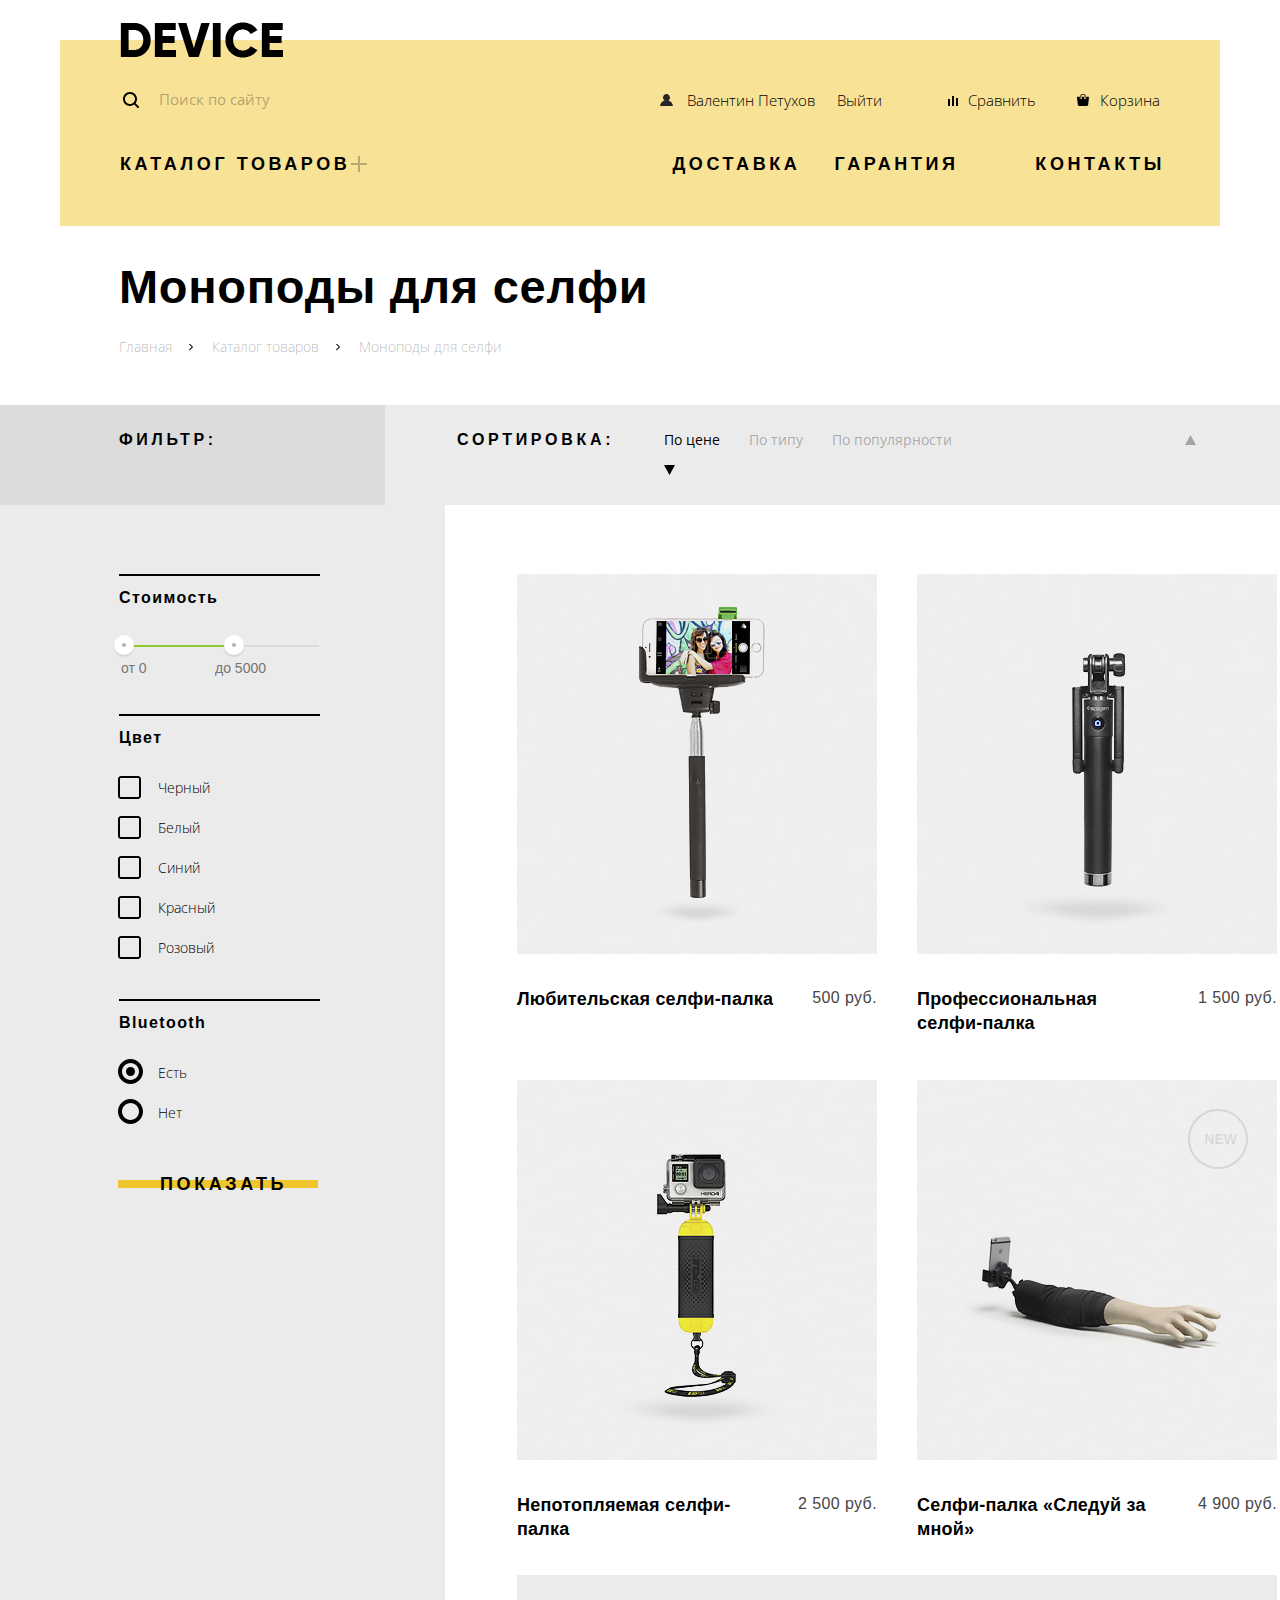
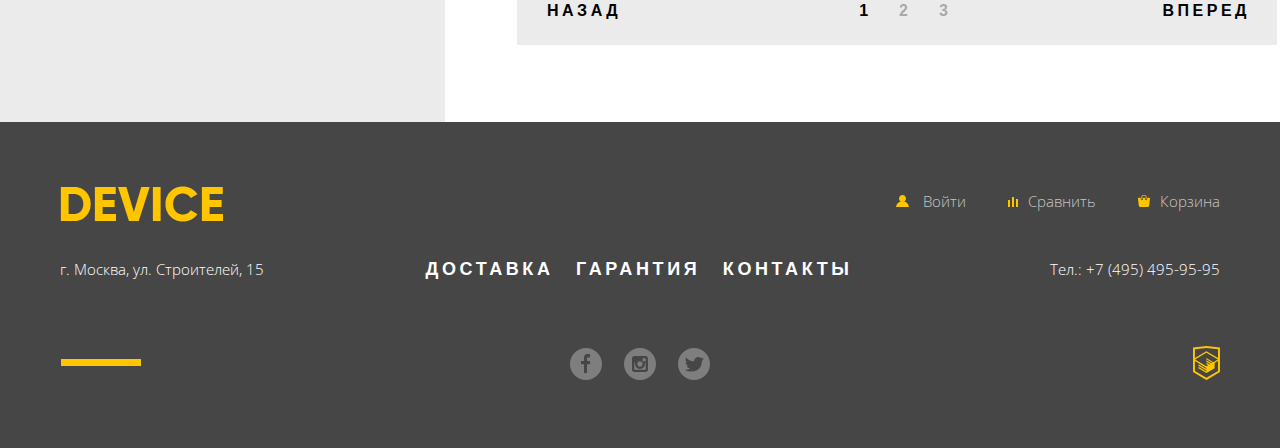
<file: catalog.html>
<!DOCTYPE html>
<html lang="ru">
<head>
  <meta charset="utf-8">
  <meta name="format-detection" content="telephone=no">
  <link href="https://fonts.googleapis.com/css?family=Open+Sans:300,400&amp;subset=cyrillic" rel="stylesheet">
  <link href="css/normalize.min.css" rel="stylesheet">
  <link href="css/style.css" rel="stylesheet">
  <title>Интернет-магазин гаджетов - DEVICE</title>
</head>
<body class="wrapper">
  <header class="header wrapper__header">
    <div class="header__header-top header-top">
      <a href="index.html" class="header__logo logo">
        <img class="logo__image" src="img/logo.png" width="163" height="36" alt="Логотип интернет-магазина Device">
      </a>
      <form class="header-top__main-search main-search">
        <label class="main-search__icon-search" for="search-input" aria-label="Форма поиска"></label>
        <input class="main-search__input" id="search-input" type="text" name="main-search" placeholder="Поиск по сайту">
        <button class="main-search__button" type="submit">Найти</button>
      </form>
      <div class="header-top__user-menu user-menu">
        <ul class="user-menu__list user-menu__account_not-logged">
          <li class="user-menu__list-item"><a class="user-menu__signin user-menu__signin-link user-menu__signin_color_black outline" href="#">Войти</a></li>
        </ul>
        <ul class="user-menu_show user-menu__list user-menu__in-account">
          <li class="user-menu__list-item"><a class="user-menu__user-name user-menu__login_color_black" href="#">Валентин Петухов</a></li>
          <li class="user-menu__list-item"><a class="user-menu__logout user-menu__logout-link user-menu__logout_color_black user-menu__button_not_active" href="#">Выйти</a></li>
        </ul>
      </div>
      <div class="header-top__compare-link compare"><a class="compare__link" href="#">Сравнить</a></div>
      <div class="header-top__cart-link cart"><a class="cart__link" href="#">Корзина</a></div>
    </div>
    <div class="header-main header-main_min-padding">
      <ul class="header-main__site-navigation site-navigation">
        <li class="site-navigation__item site-navigation-item">
          <a class="site-navigation__link submenu-link" href="#" aria-label="Каталог товаров">Каталог товаров</a>
          <div class="site-navigation-item__submenu">
            <div class="site-navigation-item__submenu-item">
              <a class="site-navigation__link" href="#">Виртуальная реальность</a>
              <a class="site-navigation__link" href="#">Моноподы для селфи</a>
              <a class="site-navigation__link" href="#">Экшн-камеры</a>
            </div>
            <div class="site-navigation-item__submenu-item">
              <a class="site-navigation__link" href="#">Фитнеc-браслеты</a>
              <a class="site-navigation__link" href="#">Умные часы</a>
            </div>
            <div class="site-navigation-item__submenu-item">
              <a class="site-navigation__link" href="#">Квадрокоптеры</a>
            </div>
          </div>
        </li>
        <li class="site-navigation__item"><a class="site-navigation__link" href="#">Доставка</a></li>
        <li class="site-navigation__item"><a class="site-navigation__link" href="#">Гарантия</a></li>
        <li class="site-navigation__item"><a class="site-navigation__link" href="#">Контакты</a></li>
      </ul>
    </div>
  </header>
  <main class="wrapper">
    <div class="wrapper__page-title page-title">
      <h1 class="main__title">Моноподы для селфи</h1>
      <ul class="breadcrumbs">
        <li class="breadcrumbs__item"><a class="breadcrumbs__link" href="index.html">Главная</a></li>
        <li class="breadcrumbs__item"><a class="breadcrumbs__link" href="#">Каталог товаров</a></li>
        <li class="breadcrumbs__item breadcrumbs__item_current">Моноподы для селфи</li>
      </ul>
    </div>

    <div class="catalog-top catalog-top__bg-gradient_gray-lightgray">
      <div class="wrapper__catalog-top">
        <div class="catalog-top__container">
          <h2 class="filter-title">Фильтр:</h2>
          <section class="sorting">
            <h2 class="sorting__title">Сортировка:</h2>
            <div class="sorting__buttons sorting-buttons">
              <a class="sorting-buttons__item sorting-buttons_active" href="#">По цене</a>
              <a class="sorting-buttons__item" href="#">По типу</a>
              <a class="sorting-buttons__item" href="#">По популярности</a>
              <a class="sorting-buttons__item" href="#" aria-label="Сортировка по возрастанию">
                <svg  version="1.1" xmlns="http://www.w3.org/2000/svg" xmlns:xlink="http://www.w3.org/1999/xlink" x="0px" y="0px" width="11px" height="10px" viewBox="0 0 11 10" enable-background="new 0 0 11 10" xml:space="preserve">
                  <polygon class="sorting-buttons__icon_color" fill="#231F20" points="5.5,0 0,10 11,10 "/>
                </svg>
              </a>
              <a class="sorting-buttons__item" href="#" aria-label="Сортировка по убыванию">
                <svg  version="1.1" xmlns="http://www.w3.org/2000/svg" xmlns:xlink="http://www.w3.org/1999/xlink" x="0px" y="0px" width="11px" height="10px" viewBox="0 0 11 10" enable-background="new 0 0 11 10" xml:space="preserve">
                  <polyline class="sorting-buttons__icon_color sorting-buttons_icon-active" fill="#231F20" points="5.5,10 0,0 11,0 "/>
                </svg>
              </a>
            </div>
          </section>
        </div>
      </div>
    </div>

    <div class="catalog-main catalog-main__bg-gradient_lightgray-white">
      <div class="wrapper__catalog-main">
        <div class="catalog-main__container">
          <form class="filter" action="#" method="post">
            <fieldset class="filter__section cost-range">
              <legend class="filter__item-title">Стоимость</legend>
              <div class="cost-range_range">
                <button class="button-min-cost"></button>
                <button class="button-max-cost"></button>
                <div class="filter__cost-input">
                  <input class="cost-range__input-min-cost" type="text" name="min-cost" placeholder="от 0">
                  <input class="cost-range__input-max-cost" type="text" name="max-cost" placeholder="до 5000">
                </div>
              </div>
            </fieldset>

            <fieldset class="filter__section filter-color">
              <legend class="filter__item-title filter-color__item-title_margin-bottom">Цвет</legend>
              <div class="filter__color-items">
                <input class="filter__checkbox visually-hidden" id="color-black" type="checkbox" name="black">
                <label class="filter__label filter__checkbox-label" for="color-black">Черный</label>

                <input class="filter__checkbox visually-hidden" id="color-white" type="checkbox" name="white">
                <label class="filter__label filter__checkbox-label" for="color-white">Белый</label>

                <input class="filter__checkbox visually-hidden" id="color-blue" type="checkbox" name="blue">
                <label class="filter__label filter__checkbox-label" for="color-blue">Синий</label>

                <input class="filter__checkbox visually-hidden" id="color-red" type="checkbox" name="red">
                <label class="filter__label filter__checkbox-label" for="color-red">Красный</label>

                <input class="filter__checkbox visually-hidden" id="color-rose" type="checkbox" name="rose">
                <label class="filter__label filter__checkbox-label" for="color-rose">Розовый</label>
              </div>
            </fieldset>

            <fieldset class="filter__section filter__last-section_margin-bottom">
              <legend class="filter__item-title">Bluetooth</legend>
              <div class="filter__bluetooth-items">
                <input class="filter__radio visually-hidden" id="bluetooth_yes" type="radio" name="bluetooth" checked>
                <label class="filter__label filter__radio-label" for="bluetooth_yes">Есть</label>

                <input class="filter__radio visually-hidden" id="bluetooth_no" type="radio" name="bluetooth">
                <label class="filter__label filter__radio-label" for="bluetooth_no">Нет</label>
              </div>
            </fieldset>
            <button class="filter__button button" type="submit">Показать</button>
          </form>
          <div class="catalog__container">
            <div class="catalog__main">
              <article class="catalog__item catalog-item">
                <div class="catalog-item__inner">
                  <div class="catalog-item__product-picture">
                    <img class="catalog-item__image" src="img/catalog/selfie-stick.jpg" width="360" height="380" alt="Изображение любительской селфи-палки">
                  </div>
                  <div class="catalog-item__product-links">
                    <a class="button catalog-item__cart-link" href="#">В корзину</a>
                    <a class="catalog-item__compare-link" href="">Добавить к сравнению</a>
                  </div>
                </div>
                <div class="catalog-item__info">
                  <a class="catalog-item__title-link" href="#">
                    <h3 class="catalog-item__title">Любительская селфи-палка</h3>
                  </a>
                  <span class="catalog-item__price">500 руб.</span>
                </div>
              </article>
              <article class="catalog__item catalog-item">
                <div class="catalog-item__inner">
                  <div class="catalog-item__product-picture">
                    <img class="catalog-item__image" src="img/catalog/selfie-stick-professional.jpg" width="360" height="380" alt="Изображение профессиональной селфи-палки">
                  </div>
                  <div class="catalog-item__product-links">
                    <a class="button catalog-item__cart-link" href="#">В корзину</a>
                    <a class="catalog-item__compare-link" href="">Добавить к сравнению</a>
                  </div>
                </div>
                <div class="catalog-item__info">
                  <a class="catalog-item__title-link" href="#">
                    <h3 class="catalog-item__title catalog-item__width_short">Профессиональная селфи-палка</h3>
                  </a>
                  <span class="catalog-item__price">1 500 руб.</span>
                </div>
              </article>
              <article class="catalog__item catalog-item catalog__last-item_no-margin-bottom">
                <div class="catalog-item__inner">
                  <div class="catalog-item__product-picture">
                    <img class="catalog-item__image" src="img/catalog/selfie-stick-unsinkable.jpg" width="360" height="380" alt="Изображение непотопляемой селфи-палки">
                  </div>
                  <div class="catalog-item__product-links">
                    <a class="button catalog-item__cart-link" href="#">В корзину</a>
                    <a class="catalog-item__compare-link" href="">Добавить к сравнению</a>
                  </div>
                </div>
                <div class="catalog-item__info">
                  <a class="catalog-item__title-link" href="#">
                    <h3 class="catalog-item__title ">Непотопляемая селфи-палка</h3>
                  </a>
                  <span class="catalog-item__price">2 500 руб.</span>
                </div>
              </article>
              <article class="catalog__item catalog-item catalog__last-item_no-margin-bottom">
                <div class="catalog-item__new-item">New</div>
                <div class="catalog-item__inner">
                  <div class="catalog-item__product-picture">
                    <img class="catalog-item__image" src="img/catalog/selfie-stick-followme.jpg" width="360" height="380" alt="Изображение селфи-палки «Следуй за мной»">
                  </div>
                  <div class="catalog-item__product-links">
                    <a class="button catalog-item__cart-link" href="#">В корзину</a>
                    <a class="catalog-item__compare-link" href="">Добавить к сравнению</a>
                  </div>
                </div>
                <div class="catalog-item__info">
                  <a class="catalog-item__title-link" href="#">
                    <h3 class="catalog-item__title catalog-item__width_short">Селфи-палка «Следуй за мной»</h3>
                  </a>
                  <span class="catalog-item__price">4 900 руб.</span>
                </div>
              </article>
            </div>
            <div class="pagination">
              <ul class="pagination__list">
                <li class="pagination__item pagnation__button-back"><a class="pagnation__link-back pagination__link" href="#">Назад</a></li>
                <li class="pagination__item"><a class="pagination__link pagination__active" href="#">1</a></li>
                <li class="pagination__item"><a class="pagination__link" href="#">2</a></li>
                <li class="pagination__item"><a  class="pagination__link" href="#">3</a></li>
                <li class="pagination__item pagnation__button-next"><a class="pagnation__link-next pagination__link" href="#">Вперед</a></li>
              </ul>
            </div>
          </div>
        </div>
      </div>
    </div>
  </main>
  <footer class="wrapper__footer-decoration_background">
    <div class="wrapper__footer footer">
      <div class="footer__container">
        <div class="footer__container-top">
          <a class="footer__logo footer__logo_postion" href="index.html"><img class="footer__logo" src="img/logo-footer.png" width="163" height="36" alt="Логотип интернет-магазина Device"></a>
          <div class="footer__buttons">
            <div class="footer__user-menu user-menu">
              <ul class="user-menu_show user-menu__list  user-menu__account_not-logged footer__not-logged">
                <li class="user-menu__list-item footer__list-item_margin">
                  <a class="user-menu__button user-menu__button_color_white footer-user-menu__signin-link outline" href="#">
                    <svg class="user-menu__icon"  version="1.1" xmlns="http://www.w3.org/2000/svg" xmlns:xlink="http://www.w3.org/1999/xlink" x="0px" y="0px" width="13px" height="12px" viewBox="0 0 13 12" enable-background="new 0 0 13 12" xml:space="preserve">
                      <path class="user-menu__icon_color_yellow" fill="#272525" d="M0.032,12h12.937c-0.163-2.643-2.074-4.837-4.671-5.543C9.306,5.846,9.985,4.75,9.985,3.485
                      C9.985,1.561,8.425,0,6.5,0S3.015,1.561,3.015,3.485c0,1.264,0.68,2.361,1.688,2.972C2.106,7.163,0.194,9.357,0.032,12z"/>
                    </svg>Войти</a>
                  </li>
                </ul>
                <ul class="user-menu__list user-menu__in-account footer__in-account">
                  <li class="user-menu__list-item user-menu__footer-list-item_width">
                    <a class="user-menu__button user-menu__button_color_white" href="#">
                      <svg class="user-menu__icon"  version="1.1" xmlns="http://www.w3.org/2000/svg" xmlns:xlink="http://www.w3.org/1999/xlink" x="0px" y="0px" width="13px" height="12px" viewBox="0 0 13 12" enable-background="new 0 0 13 12" xml:space="preserve">
                        <path class="user-menu__icon_color_yellow" fill="#272525" d="M0.032,12h12.937c-0.163-2.643-2.074-4.837-4.671-5.543C9.306,5.846,9.985,4.75,9.985,3.485
                        C9.985,1.561,8.425,0,6.5,0S3.015,1.561,3.015,3.485c0,1.264,0.68,2.361,1.688,2.972C2.106,7.163,0.194,9.357,0.032,12z"/>
                      </svg>Валентин Петухов</a>
                    </li>
                    <li class="user-menu__list-item">
                      <a class="user-menu__button_color_white footer-user-menu__logout-link" href="#">Выйти</a>
                    </li>
                  </ul>
                </div>
                <div class="footer__compare-link footer__compare-link_margin compare-link">
                  <a class="compare-link_button compare-link__button_color_white" href="#">
                    <svg class="compare-link__icon compare-link__icon_margin compare-link__icon_color_yellow" version="1.1" xmlns="http://www.w3.org/2000/svg" xmlns:xlink="http://www.w3.org/1999/xlink" x="0px" y="0px"
                    width="10px" height="10px" viewBox="0 0 10 10" enable-background="new 0 0 10 10" xml:space="preserve">
                    <rect x="8" y="2" width="1.984" height="8"/>
                    <rect y="3" width="1.984" height="7"/>
                    <rect x="4" width="2" height="10"/>
                  </svg>Сравнить</a>
                </div>
                <div class="footer__kart-link footer__kart-link_margin kart-link">
                  <a class="kart-link__button kart-link__button_color_white" href="#">
                    <svg class="kart-link__icon kart-link__icon_margin" version="1.1" xmlns="http://www.w3.org/2000/svg" xmlns:xlink="http://www.w3.org/1999/xlink" x="0px" y="0px"
                    width="12px" height="12px" viewBox="0 0 12 12" enable-background="new 0 0 12 12" xml:space="preserve">
                    <g>
                      <path class="kart-link__icon_color_yellow" d="M11.864,3.017c-0.082-0.098-0.203-0.154-0.327-0.154H9.225V4.09c0,0.563-0.484,1.022-1.08,1.022
                      c-0.594,0-1.078-0.458-1.078-1.022V2.863H4.909V4.09c0,0.563-0.485,1.022-1.08,1.022c-0.595,0-1.078-0.458-1.078-1.022V2.863H0.438
                      c-0.125,0-0.243,0.056-0.327,0.154C0.028,3.115-0.012,3.245,0.003,3.375l0.776,7.134c0.015,0.806,0.642,1.455,1.411,1.455h7.595
                      c0.77,0,1.396-0.649,1.411-1.455l0.776-7.134C11.987,3.245,11.946,3.115,11.864,3.017z"/>
                      <path class="kart-link__icon_color_yellow" d="M3.829,4.499c0.239,0,0.433-0.184,0.433-0.409V1.84c0-0.632,0.672-1.022,1.295-1.022h1.079
                      c0.655,0,1.078,0.401,1.078,1.022v2.25c0,0.225,0.194,0.409,0.431,0.409c0.239,0,0.433-0.184,0.433-0.409V1.84
                      C8.577,0.773,7.761,0,6.636,0H5.557C4.367,0,3.398,0.826,3.398,1.84v2.25C3.398,4.315,3.592,4.499,3.829,4.499z"/>
                    </g>
                  </svg>
                Корзина</a>
              </div>
            </div>
          </div>

          <div class="footer__container-middle">
            <p class="footer__adress">г. Москва, ул. Строителей, 15</p>

            <ul class="footer__site-navigation footer-navigation">
              <li class="footer-navigation__item"><a class="footer-navigation__link" href="#">Доставка</a></li>
              <li class="footer-navigation__item"><a class="footer-navigation__link" href="#">Гарантия</a></li>
              <li class="footer-navigation__item"><a class="footer-navigation__link" href="#">Контакты</a></li>
            </ul>

            <p class="phone">Тел.: +7 (495) 495-95-95</p>
          </div>

          <div class="footer__container-bottom">
            <ul class="footer__social-buttons social-buttons">
              <li class="social-buttons__item"><a class="social-buttons__link social-button__fb" href="#" aria-label="Мы в facebook"></a></li>
              <li class="social-buttons__item"><a class="social-buttons__link social-button__inst" href="#" aria-label="Мы в Instagram"></a></li>
              <li class="social-buttons__item"><a class="social-buttons__link social-button__tw" href="#" aria-label="Мы в Twitter"></a></li>
            </ul>
            <p class="footer__site-developed"><a class="site-developed" href="https://htmlacademy.ru/intensive/htmlcss" aria-label="Разработчик сайта HTML Academy">
              <svg version="1.1" xmlns="http://www.w3.org/2000/svg" xmlns:xlink="http://www.w3.org/1999/xlink" x="0px" y="0px" width="26.943px" height="34.09px" viewBox="0 0 26.943 34.09" enable-background="new 0 0 26.943 34.09" xml:space="preserve">
                <path d="M13.62,0.017L13.472,0L0,1.412v24.661l13.473,8.017l13.43-7.99l0.042-0.025V1.412L13.62,0.017z M25.019,12.127L13.495,5.334 L13.494,5.23l-0.087,0.05l-0.088-0.056v0.109L1.925,12.118V3.147l11.548-1.212l11.547,1.212V12.127z M13.405,6.787L24.923,13.5 l-4.479,2.64l-7.093-4.221l-0.014,1.415l5.904,3.513l-0.86,0.507l-5.03-2.992l-0.014,1.415l3.827,2.275l-0.782,0.523l-3.031-1.787 l-0.014,1.413l1.853,1.091l-1.8,1.081L2.034,13.622L13.405,6.787z M1.925,15.127l11.411,6.791l0.016,1.044L5.41,18.234L5.395,19.65 l7.979,4.795l0.018,1.076l-7.973-4.74l-0.013,1.414l8.021,4.822l0.046,0.025l8.143-4.872l-0.011-5.177l3.415-2.036v10.021 L13.472,31.85L1.925,24.979V15.127z"/>
              </svg></a>
            </p>
          </div>
        </div>
      </div>
    </footer>
    <script src="js/script.js"></script>
  </body>
  </html>
</file>
<file: css/style.css>
@font-face {
  font-family: "Gilroy";
  font-style: normal;
  font-weight: 300;
  src: local(Gilroy Light) url(../fonts/gilroylight.woff) format("woff");
  src: local(Gilroy Light) url(../fonts/gilroylight.woff2) format("woff2");
}

@font-face {
  font-family: "Gilroy";
  font-style: normal;
  font-weight: 800;
  src: local(Gilroy Extra Bold) url(../fonts/gilroyextrabold.woff) format("woff");
  src: local(Gilroy Extra Bold) url(../fonts/gilroyextrabold.woff2) format("woff2");
}

@font-face {
  font-family: "Open Sans";
  font-style: normal;
  font-weight: 300;
  src: local(Open Sans Light) url(../fonts/opensanslight.woff) format("woff");
  src: local(Open Sans Light) url(../fonts/opensanslight.woff2) format("woff2");
}

@font-face {
  font-family: "Open Sans";
  font-style: normal;
  font-weight: 400;
  src: local(Open Sans Regular) url(../fonts/opensans.woff) format("woff");
  src: local(Open Sans Regular) url(../fonts/opensans.woff2) format("woff2");
}

body {
  font-family: "Open Sans", Arial, sans-serif;
  font-weight: 300;
  font-size: 15px;
  line-height: 30px;
  min-width: 1200px;
  margin: 0;
}

a {
  color: #000000;
  text-decoration: none;
}

.outline:focus {
  outline: 2px solid lightblue;
}

.visually-hidden:not(:focus):not(:active),
input[type="checkbox"].visually-hidden,
input[type="radio"].visually-hidden {
  position: absolute;
  overflow: hidden;
  width: 1px;
  height: 1px;
  margin: -1px;
  padding: 0;
  clip: rect(0, 0, 0, 0);
  white-space: nowrap;
  border: 0;
}

input[type="checkbox"]:focus + label,
input[type="radio"]:focus + label {
  outline: 2px solid  lightblue;
}

.wrapper__catalog {
  width: 100%;
  position: relative;
}

.wrapper__header,
.wrapper__promo-slider,
.wrapper__popular-sections,
.wrapper__services,
.wrapper__brands,
.wrapper__about-company,
.wrapper__footer,
.wrapper__page-title {
  margin-top: 0;
  margin-left: auto;
  margin-right: auto;
}

.wrapper__catalog-top,
.wrapper__catalog-main {
  width: 1160px;
  padding: 0 20px;
  margin-left: auto;
  margin-right: auto;
}

.catalog-top__container,
.catalog-main__container {
  display: -webkit-box;
  display: -ms-flexbox;
  display: flex;
  padding-left: 59px;
}

.wrapper__header {
  margin-top: 40px;
}

/*Блок header*/
.header {
  position: relative;

  width: 1160px;
  display: -webkit-box;
  display: -ms-flexbox;
  display: flex;
  -webkit-box-orient: vertical;
  -webkit-box-direction: normal;
      -ms-flex-direction: column;
          flex-direction: column;
  background-color: #f7e296;
}

.header__header-top {
  position: relative;
  padding-top: 36px;
  padding-left: 60px;
  padding-right: 60px;
}

/*Блок header-top*/
.header-top {
  display: -webkit-box;
  display: -ms-flexbox;
  display: flex;
  -webkit-box-align: center;
      -ms-flex-align: center;
          align-items: center;
  padding-bottom: 29px;
    vertical-align: middle;
}

.header__logo {
  position: absolute;
  top: -18px;
  left: 60px;
}

.header-top__main-search {
  position: relative;
  margin-right: 126px;
}

.header-top__user-menu {
  margin-right: 65px;
}

.header-top__compare-link {
  position: relative;
  margin-right: auto;
}

.header-top__cart-link {
  position: relative;
}

/*Блок logo*/
.logo:hover,
.logo:focus {
  opacity: 0.6;
  outline: 2px solid lightgray;
}

.logo:active {
  opacity: 0.3;
  outline: 2px solid lightgray;
}

/*Блок main-search*/
.main-search {
  display: -webkit-box;
  display: -ms-flexbox;
  display: flex;
  -webkit-box-pack: justify;
      -ms-flex-pack: justify;
          justify-content: space-between;
  width: 414px;
}

.main-search__icon-search {
  position: absolute;
  top: 16px;
  left: 3px;
  width: 16px;
  height: 16px;

  background-image: url("../img/icon/search.svg");
  background-repeat: no-repeat;
}

.main-search__input {
  align-self: flex-start;
  box-sizing: border-box;
  font-size: 15px;
  line-height: 30px;
  padding-top: 7px;
  padding-bottom: 8px;
  padding-left: 39px;
  width: 355px;
  height: 47px;
  background-color: transparent;
  border: none;
  outline: none;
}

.main-search__input:focus {
  border-bottom: 0px solid #000000;;
}

.main-search__button {
  box-sizing: border-box;
  display: none;
  font-family: "Open Sans", "Arial", sans-serif;
  font-weight: 300;
  font-size: 15px;
  line-height: 30px;
  background-color: transparent;
  min-width: 85px;
  padding-left: 5px;
  padding-right: 5px;
  padding-top: 5px;
  padding-bottom: 8px;
  border: 2px solid #000000;

}

.main-search__input:focus + .main-search__button {
  display: inline-block;
  vertical-align: middle;
}

.main-search__input:focus + .main-search__button::before {
  position: absolute;
  content: "";
  bottom: 0;
  left: 0;
  width: 414px;
  height: 2px;
  border: none;
  background-color: #000000;
}

.main-search__input:focus + .main-search__button:hover {
  color: #ffffff;
  background-color: #000000;
}

.main-search__input:focus + .main-search__button:focus {
  color: #ffffff;
  background-color: #000000;
}

.main-search__button:active {
  display: inline-block;
  color: rgba(255, 255, 255, 0.3);
  background-color: #000000;
}

.main-search__input::-webkit-input-placeholder
{
    /* WebKit browsers */
    font-size: 15px;
    line-height: 30px;

    color: rgba(0, 0, 0, 0.3);
}

.main-search__input::-moz-placeholder
{
    /* Mozilla Firefox 4 to 18 */
    font-size: 17px;
    line-height: 18px;

    color: rgba(0, 0, 0, 0.3);
}

.main-search__input:hover::-moz-placeholder
{
    /* Mozilla Firefox 19+ */
    font-size: 17px;
    line-height: 18px;

    color: rgba(0, 0, 0, 0.3);
}

.main-search__input::-ms-input-placeholder
{
    /* Internet Explorer 10+ */
    font-size: 15px;
    line-height: 30px;
    padding-left: 0px

    color: rgba(0, 0, 0, 0.3);
}

.main-search__input:hover::-ms-input-placeholder
{
    /* Internet Explorer 10+ */
    font-size: 15px;
    line-height: 30px;
    padding-left: 0px

    color: rgba(0, 0, 0, 0.3);
}

.main-search__input:hover::-webkit-input-placeholder
{
    /* WebKit browsers */
    font-size: 15px;
    line-height: 30px;

    color: rgba(0, 0, 0, 0.6);
}

.main-search__input:hover::-moz-placeholder
{
    /* Mozilla Firefox 4 to 18 */
    font-size: 15px;
    line-height: 30px;

    color: rgba(0, 0, 0, 0.6);
}

.main-search__input:hover::-moz-placeholder
{
    /* Mozilla Firefox 19+ */
    font-size: 15px;
    line-height: 30px;

    color: rgba(0, 0, 0, 0.6);
}

.main-search__input:hover::-ms-input-placeholder
{
    /* Internet Explorer 10+ */
    font-size: 15px;
    line-height: 30px;

    color: rgba(0, 0, 0, 0.6);
}

/*Блок user-menu*/
.user-menu {
  min-width: 223px;
}

.user-menu__list {
  margin: 0;
  padding: 0;
  display: none;
  min-width: 150px;
}

.user-menu_show {
  display: -webkit-box;
  display: -ms-flexbox;
  display: flex;
}

.user-menu__list-item {
  list-style: none;
}

.user-menu__signin,
.user-menu__user-name {
  position: relative;
  padding-left: 27px;
}

.user-menu__signin::before,
.user-menu__user-name::before {
  position: absolute;
  content: "";
  left: 0;
  bottom: 4px;
  width: 13px;
  height: 12px;
  background-image: url("../img/icon/user.svg");
  background-repeat: no-repeat;
}

.user-menu__signin:hover::before,
.user-menu__signin:focus::before,
.user-menu__user-name:hover::before,
.user-menu__user-name:focus::before {
  opacity: 0.6;
}

.user-menu__signin:active::before,
.user-menu__user-name:active::before {
  opacity: 0.3;
}

.user-menu__signin:hover,
.user-menu__signin:focus,
.user-menu__user-name:hover,
.user-menu__user-name:focus,
.user-menu__logout:hover,
.user-menu__logout:focus {
  color: rgba(0, 0, 0, 0.6);
}

.user-menu__signin:active,
.user-menu__user-name:active,
.user-menu__logout:active {
  color: rgba(0, 0, 0, 0.3);
}

.user-menu__in-account .user-menu__list-item:first-child {
  margin-right: 22px;
}

/*Блок compare*/
.compare {
  padding-left: 20px;
}

.compare__link::before {
  position: absolute;
  content: "";
  left: 0;
  bottom: 9px;
  width: 10px;
  height: 10px;
  background-image: url("../img/icon/compare.svg");
  background-repeat: no-repeat;
}

.compare__link:hover::before,
.compare__link:focus::before {
  opacity: 0.6;
}

.compare__link:active::before {
  opacity: 0.3;
}

.compare__link:hover,
.compare__link:focus {
  color: rgba(0, 0, 0, 0.6);
}

.compare__link:active {
  color: rgba(0, 0, 0, 0.3);
}

/*Блок cart*/
.cart {
  padding-left: 23px;
}

.cart__link::before {
  position: absolute;
  content: "";
  left: 0;
  bottom: 9px;
  width: 12px;
  height: 12px;
  background-image: url("../img/icon/cart.svg");
  background-repeat: no-repeat;
}

.cart__link:hover::before,
.cart__link:focus::before {
  opacity: 0.6;
}

.cart__link:active::before {
  opacity: 0.3;
}

.cart__link:hover,
.cart__link:focus {
  color: rgba(0, 0, 0, 0.6);
}

.cart__link:active {
  color: rgba(0, 0, 0, 0.3);
}

/*Блок header-main*/
.header-main {
  padding-left: 60px;
  padding-right: 55px;
  padding-bottom: 163px;
}

.header-main_min-padding {
  padding-bottom: 50px;
}

.header-main__site-navigation {
  display: -webkit-box;
  display: -ms-flexbox;
  display: flex;
  margin: 0;
  padding: 0;
  padding-left:
}

/*Блок site-navigation*/
.site-navigation__item {
  list-style: none;

  font-family: "Gilroy", "Arial", sans-serif;
  font-weight: 800;
  font-size: 18px;
  line-height: 24px;
  color: #000000;
  text-transform: uppercase;
  letter-spacing: 3.6px;
}

.site-navigation__item:first-child {
  position: relative;
  margin-right: 290px;
}

.site-navigation__item:first-child .site-navigation__link:first-of-type {
  padding-right: 32px;
}

.site-navigation__item:first-child > .site-navigation__link::after {
  position: absolute;
  content: "";
  width: 16px;
  height: 2px;
  top: 11px;
  left: 231px;
  background-color: #b8a974;
}

.site-navigation__item:first-child > .site-navigation__link::before {
  position: absolute;
  content: "";
  width: 2px;
  height: 16px;
  top: 4px;
  left: 238px;
  background-color: #b8a974;

}

.site-navigation__item:nth-child(2) {
  margin-right: 34px;
}

.site-navigation__item:nth-child(3) {
  margin-right: auto;
}

.site-navigation__link:hover,
.site-navigation__link:focus {
  color: rgba(0, 0, 0, 0.6);
}

.site-navigation__link:active {
  color: rgba(0, 0, 0, 0.3);
}

.site-navigation-item__submenu {
  margin: 0;
  padding: 0;
  padding-top: 22px;
  padding-left: 60px;
  padding-right: 60px;
  padding-bottom: 34px;

  display: none;
  -ms-flex-wrap: wrap;
      flex-wrap: wrap;

  font-family: "Open Sans", "Arial", sans-serif;
  font-weight: 300;
  font-size: 15px;
  line-height: 36px;
  text-transform: none;
  letter-spacing: normal;

  position: absolute;
  width: 1040px;
  left: -60px;
  bottom: -164px;

  background-color: #f7e296;
}

/*Отображение submenu*/
.submenu-show {
  display: -webkit-box;
  display: -ms-flexbox;
  display: flex;
  z-index: 2;
}
/*end Отображение submenu*/

.site-navigation-item__submenu-item {
  -ms-flex-preferred-size: 200px;
      flex-basis: 200px;

  display: -webkit-box;

  display: -ms-flexbox;

  display: flex;
  -webkit-box-orient: vertical;
  -webkit-box-direction: normal;
      -ms-flex-direction: column;
          flex-direction: column;
}

.site-navigation-item__submenu-item:nth-child(1) {
    -ms-flex-preferred-size: 240px;
        flex-basis: 240px;
}

/*Блок promo-slider*/
.promo-slider {
  position: relative;
  width: 1040px;
  padding-top: 99px;
  padding-bottom: 113px;
  padding-left: 60px;
  padding-right: 60px;
}

.promo-slider__toggle {
  position: absolute;
  right: 66px;
  top: 207px;
  z-index: 1;
}

.promo-slider__slide {
  display: none;
}

.slide-1-toggle:checked ~ .promo-slider__slide:nth-child(5),
.slide-2-toggle:checked ~ .promo-slider__slide:nth-child(6),
.slide-3-toggle:checked ~ .promo-slider__slide:nth-child(7) {
  display: block;
}

/*Блок slider-toggle*/
.slider-toggle__slide_1,
.slider-toggle__slide_2,
.slider-toggle__slide_3 {
  position: relative;
  display: inline-block;
  margin-right: 17px;
  width: 10px;
  height: 10px;
  border: 1px solid #000000;
  border-radius: 50%;
}

.slide-1-toggle:checked ~ .promo-slider__toggle .slider-toggle__slide_1::before,
.slide-2-toggle:checked ~ .promo-slider__toggle .slider-toggle__slide_2::before,
.slide-3-toggle:checked ~ .promo-slider__toggle .slider-toggle__slide_3::before {
  position: absolute;
  content: "";
  top: 50%;
  left: 50%;
  -webkit-transform: translate(-50%, -50%);
      -ms-transform: translate(-50%, -50%);
          transform: translate(-50%, -50%);
  width: 4px;
  height: 4px;
  background-color: #ffffff;
  border: 1px solid #000000;
  border-radius: 50%;
}

/*Блок slide*/
.slide {
  padding-left: 540px;
  position: relative;
  overflow: visible;
}

.slide::before {
  position: absolute;
  content: "";
  width: 100px;
  height: 7px;
  top: -173px;
  left: 541px;
  background-color: #ffffff;
}

.slide:nth-of-type(2)::after {
  position: absolute;
  content: "";
  width: 166px;
  height: 131px;
  background-image: url(../img/decor/slider/slider-number-1.png);
  background-repeat: no-repeat;
  background-position: 0 0;
  top: -202px;
  right: 0;

}

.slide:nth-of-type(3)::after {
  position: absolute;
  content: "";
  width: 198px;
  height: 131px;
  background-image: url(../img/decor/slider/slider-number-2.png);
  background-repeat: no-repeat;
  background-position: 0 0;
  top: -202px;
  right: -6px;
}

.slide:nth-of-type(4)::after {
  position: absolute;
  content: "";
  width: 201px;
  height: 131px;
  background-image: url(../img/decor/slider/slider-number-3.png);
  background-repeat: no-repeat;
  background-position: 0 0;
  top: -201px;
  right: -8px;
  z-index: 0;
}

.slide__product-image {
  position: absolute;
  top: -211px;
  left: 30px;
}

.slide__product-image-2_position {
  top: -198px;
  left: 56px;
}

.slide__product-image-3_position {
  top: -145px;
  left: -28px;
}

.slide__content {
  display: -webkit-box;
  display: -ms-flexbox;
  display: flex;
  -webkit-box-orient: vertical;
  -webkit-box-direction: normal;
      -ms-flex-direction: column;
          flex-direction: column;
}

.slide__slogan {
  margin: 0;
  padding-right: 97px;
  position: absolute;
  top: -131px;

  font-family: "Gilroy", "Arial", sans-serif;
  font-weight: 800;
  font-size: 47px;
  line-height: 56px;
  letter-spacing: 0.7px;
  z-index: 1;
}

.slide__slogan_max-width {
  min-width: 520px;
}

.slide__description {
  margin: 0;
  margin-bottom: 46px;
  padding: 0;
  padding-right: 10px;

  letter-spacing: 0.17px;
}

.slide__description-2_max-width {
  padding-right: 50px;
}

.slide__description-3_max-width {
  padding-right: 30px;
}

.slide__about-product-link {
  position: relative;
  margin-bottom: 50px;
}

.button {
  width: 132px;

  font-family: "Gilroy", "Arial", sans-serif;
  font-weight: 800;
  font-size: 18px;
  line-height: 24px;
  text-transform: uppercase;
  letter-spacing: 3.6px;

  padding: 5px 44px;
}

.button::before {
  position: absolute;
  content: "";
  width: 220px;
  height: 8px;
  top: 50%;
  -webkit-transform: translateY(-50%);
      -ms-transform: translateY(-50%);
          transform: translateY(-50%);
  left: 0;
  background-color: #f0c52e;
  z-index: -1;
}

.button:hover::before,
.button:focus::before {
  height: 40px;
}

.button:active {
  color: rgba(0, 0, 0, 0.3);
}

/*Блок table-property*/
.table-property {
  border-collapse: collapse;
  text-align: left;
  table-layout: fixed;
  width: 460px;
}

.table-property__table-data {
  -webkit-box-sizing: border-box;
          box-sizing: border-box;
  font-family: "Gilroy", "Arial", sans-serif;
  font-weight: 300;
  font-size: 36px;
  line-height: 48px;
  padding-right: 5px;
  padding-top: 3px;
  padding-bottom: 6px;
}

.table-property__table-data {
  width: 160px;
}

.table-property__table-data:nth-child(2) {
  width: 140px;
}

.table-property__table-data_width {
  width: 74px;
}

.table-property__table-head {
  font-size: 13px;
  line-height: 20px;

  color: #464646;
}


/*Блок popular-sections*/
.popular-sections {
  width: 1160px;
}

.popular-sections__list {
  margin: 0;
  padding: 0;
  list-style: none;
  display: -webkit-box;
  display: -ms-flexbox;
  display: flex;
  min-height: 240px;
  -webkit-box-pack: justify;
      -ms-flex-pack: justify;
          justify-content: space-between;
}

.popular-sections__item {
  position: relative;
  width: 160px;
  vertical-align: bottom;
}

.popular-sections__link {
  display: block;
  font-family: "Gilroy", "Arial", sans-serif;
  font-weight: 800;
  font-size: 18px;
  line-height: 24px;
  padding-top: 193px;
  letter-spacing: 0.2px;
}

.popular-sections__link_text-width {
  padding-right: 35px;
}

.popular-sections__link::before {
  position: absolute;
  content: "";
  width: 160px;
  height: 160px;
  top: 0;
  left: 0;
  background-color: #f7e296;
}

.popular-sections__item:nth-child(1) .popular-sections__link::after {
  position: absolute;
  content: "";
  width: 97px;
  height: 55px;
  bottom: 50%;
  left: 50%;
  -webkit-transform: translate(-50%, -25%);
      -ms-transform: translate(-50%, -25%);
          transform: translate(-50%, -25%);
  background-image: url("../img/decor/popular-sections/popular-vr.svg");
  background-repeat: no-repeat;
  opacity: 1;
}

.popular-sections__item:nth-child(2) .popular-sections__link::after {
  position: absolute;
  content: "";
  width: 86px;
  height: 117px;
  top: 17%;
  left: 52%;
  -webkit-transform: translateX(-51%);
      -ms-transform: translateX(-51%);
          transform: translateX(-51%);
  background-image: url("../img/decor/popular-sections/popular-selfie.svg");
  background-repeat: no-repeat;
}

.popular-sections__item:nth-child(3) .popular-sections__link::after {
  position: absolute;
  content: "";
  width: 71px;
  height: 87px;
  top: 16%;
  left: 53%;
  -webkit-transform: translateX(-50%);
      -ms-transform: translateX(-50%);
          transform: translateX(-50%);
  background-image: url("../img/decor/popular-sections/popular-action.svg");
  background-repeat: no-repeat;
}

.popular-sections__item:nth-child(4) .popular-sections__link::after {
  position: absolute;
  content: "";
  width: 107px;
  height: 65px;
  top: 21%;
  left: 52%;
  -webkit-transform: translateX(-50%);
      -ms-transform: translateX(-50%);
          transform: translateX(-50%);
  background-image: url("../img/decor/popular-sections/popular-fitness-bracelet.svg");
  background-repeat: no-repeat;
}

.popular-sections__item:nth-child(5) .popular-sections__link::after {
  position: absolute;
  content: "";
  width: 56px;
  height: 98px;
  top: 13%;
  left: 52%;
  -webkit-transform: translateX(-50%);
      -ms-transform: translateX(-50%);
          transform: translateX(-50%);
  background-image: url("../img/decor/popular-sections/popular-whatch.svg");
  background-repeat: no-repeat;
}

.popular-sections__item:nth-child(6) .popular-sections__link::after {
  position: absolute;
  content: "";
  width: 132px;
  height: 69px;
  top: 20%;
  left: 51%;
  -webkit-transform: translateX(-50%);
      -ms-transform: translateX(-50%);
          transform: translateX(-50%);
  background-image: url("../img/decor/popular-sections/popular-quadcopter.svg");
  background-repeat: no-repeat;
}

.popular-sections__item:nth-child(n) .popular-sections__link:active {
  color: rgba(0, 0, 0, 0.3);
}

.popular-sections__item:nth-child(n) .popular-sections__link:hover::before,
.popular-sections__item:nth-child(n) .popular-sections__link:focus::before {
  background-color: #f0c52e;
}

.popular-sections__item:nth-child(n) .popular-sections__link:active::before {
  background-color: #f0c52e;
}

.popular-sections__item:nth-child(n) .popular-sections__link:active::after {
  opacity: 0.3;
}

/*Блок services*/
.wrapper__services-decoration_background-color {
  position: relative;
}

.wrapper__services-decoration_background-color::after {
  position: absolute;
  content: "";
  width: 100%;
  height: 288px;
  background-color: #e5e5e5;
  top: 181px;
  z-index: -2;
}

.services {
  width: 1160px;
  min-height: 387px;
  padding-bottom: 172px;
}

.services__container {
  display: -webkit-box;
  display: -ms-flexbox;
  display: flex;
}

.services__toggle {
  position: relative;
  display: -webkit-box;
  display: -ms-flexbox;
  display: flex;
  -webkit-box-orient: vertical;
  -webkit-box-direction: normal;
      -ms-flex-direction: column;
          flex-direction: column;
  -webkit-box-pack: justify;
      -ms-flex-pack: justify;
          justify-content: space-between;
  padding-right: 115px;
  padding-top: 164px;
  padding-bottom: 64px;
}

.services__toggle:after {
  position: absolute;
  content: "";
  width: 7px;
  height: 319px;
  top: 81px;
  left: 278px;
  background-color: #000000;
}

.delivery-toggle,
.garanty-toggle,
.credit-toggle {
  position: relative;
}

.delivery-toggle {
  letter-spacing: 1.8px;
  padding-left: 20px;
  padding-right: 9px;
  margin-bottom: 30px;
}

.garanty-toggle {
  letter-spacing: 3.8px;
  padding-left: 25px;
  padding-right: 4px;
  margin-bottom: 31px;
}

.credit-toggle {
  letter-spacing: 3.8px;
  padding-left: 38px;
  padding-right: 0;
}

.delivery-toggle::before,
.garanty-toggle::before,
.credit-toggle::before {
  width: 160px;
}

#delivery:checked ~ .services__container .delivery-toggle::before,
#garanty:checked ~ .services__container .garanty-toggle::before,
#credit:checked ~ .services__container .credit-toggle::before {
  height: 40px;
}

.delivery-toggle:active,
.garanty-toggle:active,
.credit-toggle:active,
#delivery:checked ~ .services__container .delivery-toggle,
#garanty:checked ~ .services__container .garanty-toggle,
#credit:checked ~ .services__container .credit-toggle {
  color: #f7e184;
}

.delivery-toggle:active::before,
.garanty-toggle:active::before,
.credit-toggle:active::before,
#delivery:checked ~ .services__container .delivery-toggle::before,
#garanty:checked ~ .services__container .garanty-toggle::before,
#credit:checked ~ .services__container .credit-toggle::before {
  width: 278px;
  background-color: #000000;
}


/*Блок services-items*/
.services-items {
  padding-top: 154px;
}

.services-items__item:nth-child(n) {
  display: none;
}

#delivery:checked ~ .services__container .services-items__item:nth-child(1),
#garanty:checked ~ .services__container .services-items__item:nth-child(2),
#credit:checked ~ .services__container .services-items__item:nth-child(3) {
  display: block;
}

#delivery:checked ~ .services__container {
  background-image: url("../img/decor/services/delivery.svg");
  background-repeat: no-repeat;
  background-position: 959px 166px;
}

#garanty:checked ~ .services__container {
  background-image: url("../img/decor/services/warranty.svg");
  background-repeat: no-repeat;
  background-position: 944px 142px;
}

#credit:checked ~ .services__container {
  background-image: url("../img/decor/services/credit.svg");
  background-repeat: no-repeat;
  background-position: 935px 143px;
}

.services-items__title {
  margin: 0;
  font-family: "Gilroy", "Arial", sans-serif;
  font-weight: 800;
  font-size: 47px;
  line-height: 48px;
  letter-spacing: 1px;

  padding-left: 117px;
  margin-bottom: 31px;
}

.services-items__content {
  margin: 0;
  padding-left: 116px;
  padding-right: 315px;

  color: #464646;
  letter-spacing: 0.3px;
}

/*Блок popular-brands*/
.popular-brands {
  width: 1160px;
}

.popular-brands__list {
  margin: 0;
  padding: 0;
  display: -webkit-box;
  display: -ms-flexbox;
  display: flex;
  -webkit-box-pack:  justify;
      -ms-flex-pack:  justify;
          justify-content:  space-between;
}

.brands-list__item {
  list-style: none;
}

.brands-list__image {
  opacity: 0.2;
  -webkit-filter: grayscale(1);
          filter: grayscale(1);
}

.brands-list__link:hover .brands-list__image,
.brands-list__link:focus .brands-list__image {
  opacity: 1;
  -webkit-filter: grayscale(0);
          filter: grayscale(0);
}

/*Блок about-company*/
.about-company {
  width: 1160px;
  padding-bottom: 87px;
}

.about-company__container {
  display: -webkit-box;
  display: -ms-flexbox;
  display: flex;
}

/*Блок about-us*/
.about-us {
  position: relative;
  padding-top: 136px;
  padding-right: 113px;
}

.about-us::before {
  position: absolute;
  content: "";
  width: 80px;
  height: 7px;
  top: 84px;
  left: 1px;
  background-color: #000000;
}

.about-us__title {
  margin: 0;
  padding-bottom: 43px;
  font-family: "Gilroy", "Arial", sans-serif;
  font-weight: 800;
  font-size: 47px;
  line-height: 48px;
  color: #000000;
}

.about-us__content {
  margin: 0;
  margin-bottom: 30px;
  padding-right: 10px;
  width: 475px;
  color: #464646;
  letter-spacing: 0px;
}

.about-us__content_last-margin {
  margin-bottom: 66px;
}

.about-us__delivery-list {
  margin: 0;
  padding: 0;
  padding-left: 21px;
  padding-bottom: 59px;
}

.about-us__list-item {
  padding-left: 16px;
  position: relative;
  list-style: none;
  font-family: "Gilroy", "Arial", sans-serif;
  font-weight: 800;
  font-size: 16px;
  line-height: 40px;
  color: #000000;
}

.about-us__list-item::before {
  position: absolute;
  content: "";
  left: -20px;
  top: 50%;
  -webkit-transform: translateY(-50%);
      -ms-transform: translateY(-50%);
          transform: translateY(-50%);
  width: 4px;
  height: 4px;
  border: 2px solid #e6e6e6;
  border-radius: 50%;
}

.about-us__link {
  position: relative;
  padding-left: 24px;
  padding-right: 24px;
}

.about-us__link::before {
  width: 260px;
}

/*Блок contacts*/
.contacts {
  position: relative;
  padding-top: 136px;
  padding-right: 116px;
}

.contacts::before {
  position: absolute;
  content: "";
  width: 80px;
  height: 7px;
  top: 84px;
  left: 3px;
  background-color: #000000;
}

.contacts__title {
  margin: 0;
  padding-bottom: 43px;
  font-family: "Gilroy", "Arial", sans-serif;
  font-weight: 800;
  font-size: 47px;
  line-height: 48px;
  letter-spacing: 0.7px;
  color: #000000;
}

.contacts__content {
  margin: 0;
  padding-right: 10px;
  color: #464646;
  letter-spacing: 0px;
}

.contacts__content_last-margin {
  margin-bottom: 39px;
}

.contacts__map-image {
  padding-left: 3px;
}

.contacts__map-link {
  display: block;
  margin-bottom: 65px;
}

.contacts__link {
  position: relative;
  padding-left: 44px;
  padding-right: 38px;
}

.contacts__link::before {
  width: 260px;
  left: 3px;
}

/*Блок footer*/
.wrapper__footer-decoration_background {
  background-color: #464646;
}

.footer {
  width: 1160px;
}

.footer__container {
  display: -webkit-box;
  display: -ms-flexbox;
  display: flex;
  -webkit-box-orient: vertical;
  -webkit-box-direction: normal;
      -ms-flex-direction: column;
          flex-direction: column;
  padding-bottom: 67px;
}


/*Контейнер footer-container-top*/
.footer__container-top {
  position: relative;
  padding-top: 64px;
  display: -webkit-box;
  display: -ms-flexbox;
  display: flex;
  -webkit-box-pack: justify;
      -ms-flex-pack: justify;
          justify-content: space-between;
}

.footer__container-top::after {
  position: absolute;
  content: "";
  width: 80px;
  height: 7px;
  top: 237px;
  left: 1px;
  background-color: #ffc600;
}

.footer__logo:hover,
.footer__logo:focus {
  opacity: 0.6;
}

.footer__logo:active {
  opacity: 0.3;
}

.footer__logo_postion {
  margin-bottom: 20px;
}

.footer__buttons {
  display: -webkit-box;
  display: -ms-flexbox;
  display: flex;
  -webkit-box-pack: end;
      -ms-flex-pack: end;
          justify-content: flex-end;
}

.footer__kart-link_margin {
  margin-left: 42px;
}

.kart-link__icon_margin {
  margin-right: 6px;
}

.footer__compare-link_margin {
  margin-left: 42px;
}

.compare-link__icon_margin {
  margin-right: 10px;
}

.footer__user-menu .user-menu__list-item {
  margin: 0;
}

.footer__user-menu .user-menu__icon {
  margin-right: 14px;
}

.footer__user-menu .footer__list-item_margin {
  margin-left: 154px;
}


/*Контейнер footer-container-middle*/
.footer__container-middle {
  padding-top: 3px;
  display: -webkit-box;
  display: -ms-flexbox;
  display: flex;
  -webkit-box-pack: justify;
      -ms-flex-pack: justify;
          justify-content: space-between;
}

.footer__adress {
  margin: 0;
  color: #ffffff;
}

.footer__site-navigation {
  padding: 0;
  padding-right: 46px;
  padding-left: 10px;
  margin: 0;
  display: -webkit-box;
  display: -ms-flexbox;
  display: flex;
  min-width: 427px;
  -webkit-box-pack: justify;
      -ms-flex-pack: justify;
          justify-content: space-between;
}

.footer-navigation__item {
  list-style: none;
}

.footer-navigation__link {
  font-family: "Gilroy", "Arial", sans-serif;
  font-weight: 800;
  font-size: 18px;
  line-height: 24px;
  color: #ffffff;
  text-transform: uppercase;
  letter-spacing: 3.6px;
}

.footer-navigation__link:hover,
.footer-navigation__link:focus {
  color: rgba(255, 255, 255, 0.6);
}

.footer-navigation__link:active {
  color: rgba(255, 255, 255, 0.3);
}

/*Контейнер footer-container-bottom*/
.footer__container-bottom {
  display: -webkit-box;
  display: -ms-flexbox;
  display: flex;
  -webkit-box-pack: center;
      -ms-flex-pack: center;
          justify-content: center;
}

.footer__social-buttons {
  margin: 0 auto;
  padding-left: 48px;
  display: -webkit-box;
  display: -ms-flexbox;
  display: flex;
  -webkit-box-pack: justify;
      -ms-flex-pack: justify;
          justify-content: space-between;
}

.social-buttons__item {
  position: relative;
  margin-right: 22px;
  list-style: none;
}

.social-buttons__link {
  display: block;
  width: 32px;
  height: 32px;
  border-radius: 50%;
}

.social-button__fb::before {
  position: absolute;
  content: "";
  width: 32px;
  height: 32px;
  top: 50%;
  left: 50%;
  -webkit-transform: translate(-50%, -50%);
      -ms-transform: translate(-50%, -50%);
          transform: translate(-50%, -50%);
  background-image: url(../img/icon/fb.svg);
  background-repeat: no-repeat;
  opacity: 0.3;
}

.social-button__inst::before {
  position: absolute;
  content: "";
  width: 32px;
  height: 32px;
  top: 50%;
  left: 50%;
  -webkit-transform: translate(-50%, -50%);
      -ms-transform: translate(-50%, -50%);
          transform: translate(-50%, -50%);
  background-image: url(../img/icon/inst.svg);
  background-repeat: no-repeat;
  opacity: 0.3;
}

.social-button__tw::before {
  position: absolute;
  content: "";
  width: 32px;
  height: 32px;
  top: 50%;
  left: 50%;
  -webkit-transform: translate(-50%, -50%);
      -ms-transform: translate(-50%, -50%);
          transform: translate(-50%, -50%);
  background-image: url(../img/icon/tw.svg);
  background-repeat: no-repeat;
  opacity: 0.3;
}

.social-button__fb:hover::before,
.social-button__fb:focus::before,
.social-button__inst:hover::before,
.social-button__inst:focus::before,
.social-button__tw:hover::before,
.social-button__tw:focus::before {
  opacity: 0.6;
}

.social-button__fb:active::before,
.social-button__inst:active::before,
.social-button__tw:active::before {
  opacity: 0.1;
}



.user-menu__button_color_white,
.compare-link__button_color_white,
.kart-link__button_color_white {
  color: rgba(255, 255, 255, 0.7);
}

.user-menu__button_color_white:hover,
.user-menu__button_color_white:focus,
.compare-link__button_color_white:hover,
.compare-link__button_color_white:focus,
.kart-link__button_color_white:hover,
.kart-link__button_color_white:focus {
  color: rgba(255, 255, 255, 1);
}

.user-menu__button_color_white:active,
.compare-link__button_color_white:active,
.kart-link__button_color_white:active {
  color: rgba(255, 255, 255, 0.3);
}

.user-menu__icon_color_yellow,
.compare-link__icon_color_yellow,
.kart-link__icon_color_yellow {
  fill: #ffc600;
}

.user-menu__button:hover .user-menu__icon_color_yellow,
.user-menu__button:focus .user-menu__icon_color_yellow,
.compare-link_button:hover .compare-link__icon_color_yellow,
.compare-link_button:focus .compare-link__icon_color_yellow,
.kart-link__button:hover .kart-link__icon_color_yellow,
.kart-link__button:focus .kart-link__icon_color_yellow{
  fill: rgba(255, 198, 0, 0.6);
}

.user-menu__button:active .user-menu__icon_color_yellow,
.compare-link_button:active .compare-link__icon_color_yellow,
.kart-link__button:active .kart-link__icon_color_yellow {
  fill: rgba(255, 198, 0, 0.3);
}

.phone,
.footer__site-developed {
  margin: 0;
  color: #ffffff;
}

.phone {
  margin-bottom: 62px;
}

.site-developed {
  display: block;
  width: 27px;
  height: 35px;
  fill: #ffc600;
}

.site-developed:hover,
.site-developed:focus {
  fill: rgba(255, 198, 0, 0.6);
}

.site-developed:active {
  fill: rgba(255, 198, 0, 0.3);
}

/*Заголовок каталога и хлебные крошки */
.page-title {
  width: 1042px;
  padding-top: 37px;
  padding-bottom: 46px;
}

.main__title {
  margin: 0;
  margin-bottom: 24px;

  font-family: "Gilroy", "Arial", sans-serif;
  font-weight: 800;
  font-size: 47px;
  line-height: 48px;
  letter-spacing: 0.7px;
}

.breadcrumbs {
  padding: 0;
  margin: 0;

  display: -webkit-box;

  display: -ms-flexbox;

  display: flex;
}

.breadcrumbs__item {
  position: relative;
  margin-right: 40px;

  list-style: none;
  font-size: 14px;
  line-height: 24px;
}

.breadcrumbs__item:not(:last-child)::after {
  position: absolute;
  content: "";
  right: -21px;
  top: 50%;
  -webkit-transform: translateY(-50%);
      -ms-transform: translateY(-50%);
          transform: translateY(-50%);
  width: 4px;
  height: 7px;
  background-image: url("../img/icon/nav-arrow.svg");
  background-repeat: no-repeat;
}

.breadcrumbs__link,
.breadcrumbs__item_current {
  color: rgba(0, 0, 0, 0.3);
}

.breadcrumbs__link:hover,
.breadcrumbs__link:focus {
  color: rgba(0, 0, 0, 0.6);
}

.breadcrumbs__link:active {
  color: rgba(0, 0, 0, 0.1);
}

/*Блок Каталог*/
.catalog {
  display: -webkit-box;
  display: -ms-flexbox;
  display: flex;
  -webkit-box-pack: center;
      -ms-flex-pack: center;
          justify-content: center;
}

.catalog-top__bg-gradient_gray-lightgray {
  background: -webkit-gradient(linear, left top, right top, color-stop(0, #dcdcdc), color-stop(50%, #dcdcdc), color-stop(50%, #ebebeb), to(#ebebeb));
  background: -webkit-linear-gradient(left, #dcdcdc 0, #dcdcdc 50%, #ebebeb 50%, #ebebeb);
  background: -o-linear-gradient(left, #dcdcdc 0, #dcdcdc 50%, #ebebeb 50%, #ebebeb);
  background: linear-gradient(to right, #dcdcdc 0, #dcdcdc 50%, #ebebeb 50%, #ebebeb);
}

.catalog-main__bg-gradient_lightgray-white {
  background: -webkit-gradient(linear, left top, right top, color-stop(0, #ebebeb), color-stop(50%, #ebebeb), color-stop(50%, #ffffff), to(#ffffff));
  background: -webkit-linear-gradient(left, #ebebeb 0, #ebebeb 50%, #ffffff 50%, #ffffff);
  background: -o-linear-gradient(left, #ebebeb 0, #ebebeb 50%, #ffffff 50%, #ffffff);
  background: linear-gradient(to right, #ebebeb 0, #ebebeb 50%, #ffffff 50%, #ffffff);
}

.catalog__filter {
  display: -webkit-box;
  display: -ms-flexbox;
  display: flex;
  -webkit-box-orient: vertical;
  -webkit-box-direction: normal;
      -ms-flex-direction: column;
          flex-direction: column;
}

/*Блок Фильтр*/
.filter {
  padding-top: 69px;
  margin-right: 68px;
  display: -webkit-box;
  display: -ms-flexbox;
  display: flex;
  -webkit-box-orient: vertical;
  -webkit-box-direction: normal;
      -ms-flex-direction: column;
          flex-direction: column;
}

.filter-title {
  margin: 0;
  width: 268px;
  padding-top: 23px;
  padding-bottom: 23px;
  font-family: "Gilroy", "Arial", sans-serif;
  font-weight: 800;
  font-size: 16px;
  line-height: 24px;
  color: #000000;
  text-transform: uppercase;
  letter-spacing: 3.7px;
}

.filter__section {
  width: 201px;

  border: none;
  margin: 0;
  margin-bottom: 26px;
  padding: 0;
}

.filter__last-section_margin-bottom {
  margin-bottom: 34px;
}

.filter__item-title {
  position: relative;
  padding-top: 10px;
  width: 201px;
  font-family: "Gilroy", "Arial", sans-serif;
  font-weight: 800;
  font-size: 16px;
  line-height: 24px;
  color: #000000;
  letter-spacing: 1.4px;

  border-top: 2px solid #000000;
}


.filter__label {
  font-size: 14px;
  line-height: 40px;
  color: #000000;
}

.filter__button {
  position: relative;
  border: none;
  background-color: transparent;
  z-index: 1;
}

/*Блок range-scale*/
.cost-range {
  padding-bottom: 6px;
}

.cost-range_range {
  position: relative;
  width: 200px;
  height: 2px;
  background: -webkit-gradient(linear, left top, right top, color-stop(0, #91c92f), color-stop(58%, #91c92f), color-stop(58%, #dbdbdb), to(#dbdbdb));
  background: -webkit-linear-gradient(left, #91c92f 0, #91c92f 58%, #dbdbdb 58%, #dbdbdb);
  background: -o-linear-gradient(left, #91c92f 0, #91c92f 58%, #dbdbdb 58%, #dbdbdb);
  background: linear-gradient(to right, #91c92f 0, #91c92f 58%, #dbdbdb 58%, #dbdbdb);
  margin: 35px 58px;
  margin-left: auto;
}

.button-min-cost {
  position: absolute;
  border: none;
  width: 20px;
  height: 20px;
  top: 0;
  left: -5px;
  -webkit-transform: translateY(-50%);
      -ms-transform: translateY(-50%);
          transform: translateY(-50%);
  background-color: #ffffff;
  border-radius: 50%;
  -webkit-box-shadow: 0 2px 2px rgba(0, 0, 0, 0.1);
          box-shadow: 0 2px 2px rgba(0, 0, 0, 0.1);
}

.button-min-cost:before {
  position: absolute;
  content: "";
  width: 4px;
  height: 4px;
  background-color: #b4b4b4;
  border-radius: 50%;
  top: 50%;
  left: 50%;
  -webkit-transform: translate(-50%, -50%);
      -ms-transform: translate(-50%, -50%);
          transform: translate(-50%, -50%);
}

.button-max-cost {
  position: absolute;
  border: none;
  width: 20px;
  height: 20px;
  top: 0;
  left: 105px;
  -webkit-transform: translateY(-50%);
      -ms-transform: translateY(-50%);
          transform: translateY(-50%);
  background-color: #ffffff;
  border-radius: 50%;
  -webkit-box-shadow: 0 2px 2px rgba(0, 0, 0, 0.1);
          box-shadow: 0 2px 2px rgba(0, 0, 0, 0.1);
}

.button-max-cost:before {
  position: absolute;
  content: "";
  width: 4px;
  height: 4px;
  background-color: #b4b4b4;
  border-radius: 50%;
  top: 50%;
  left: 50%;
  -webkit-transform: translate(-50%, -50%);
      -ms-transform: translate(-50%, -50%);
          transform: translate(-50%, -50%);
}

.button-min-cost:active,
.button-max-cost:active {
  -webkit-transform: translate(-5%, -49%);
      -ms-transform: translate(-5%, -49%);
          transform: translate(-5%, -49%);
  width: 22px;
  height: 22px;
}

.filter__cost-input {
  display: -webkit-box;
  display: -ms-flexbox;
  display: flex;
}

.cost-range__input-min-cost {
  margin-right: 5px;
  padding-top: 11px;
  padding-bottom: 0;
  font-family: "Gilroy", "Arial", sans-serif;
  font-weight: 300;
  font-size: 14px;
  line-height: 24px;

  background-color: transparent;
  border: none;

  display: inline-block;
  width: 85px;
}

.cost-range__input-max-cost {
  padding-top: 11px;
  padding-bottom: 0;
  font-family: "Gilroy", "Arial", sans-serif;
  font-weight: 300;
  font-size: 14px;
  line-height: 24px;

  background-color: transparent;
  border: none;

  display: inline-block;
  width: 85px;
}



/*Блок фильтр по цвету*/
.filter-color {
  padding-bottom: 5px;
  padding-top: 10px;
  display: -webkit-box;
  display: -ms-flexbox;
  display: flex;
  -webkit-box-orient: vertical;
  -webkit-box-direction: normal;
      -ms-flex-direction: column;
          flex-direction: column;
}

.filter-color__item-title_margin-bottom {
  margin-bottom: 8px;
}

.filter__color-items {
  display: -webkit-box;
  display: -ms-flexbox;
  display: flex;
  -webkit-box-orient: vertical;
  -webkit-box-direction: normal;
      -ms-flex-direction: column;
          flex-direction: column;
  width: 201px;
}

.filter__checkbox-label {

  padding-left: 39px;

}

.filter__label {
  position: relative;
}

.filter__label::before {
  position: absolute;
  content: "";
}

.filter__checkbox-label::before {
  width: 27px;
  height: 23px;
  left: -1px;
  bottom: 9px;
  background-repeat: no-repeat;
}

.filter__checkbox-label:hover::before,
.filter__checkbox-label:focus::before {
  opacity: 0.6;
}

.filter__checkbox + .filter__checkbox-label::before {
  background-image: url("../img/icon/checkbox-off.svg");
}

.filter__checkbox:checked + .filter__checkbox-label::before {
  background-image: url("../img/icon/checkbox-on.svg");
}

.filter__checkbox:checked:active + .filter__checkbox-label::before {
  background-image: url("../img/icon/checkbox-off.svg");
}

.filter__checkbox-label:active::before {
  opacity: 1;
  background-image: url("../img/icon/checkbox-on.svg");
}

.filter__checkbox:disabled + .filter__checkbox-label::before {
  opacity: 0.25;
}



/*Блок фильтр наличия bluetoth*/
.filter__bluetooth-items {
  display: -webkit-box;
  display: -ms-flexbox;
  display: flex;
  -webkit-box-orient: vertical;
  -webkit-box-direction: normal;
      -ms-flex-direction: column;
          flex-direction: column;
  padding-top: 18px;
}

.filter__radio-label {
  padding-left: 39px;
}

.filter__radio-label::before {
  width: 25px;
  height: 25px;
  left: -1px;
  bottom: 9px;
  background-repeat: no-repeat;
}

.filter__radio-label:hover::before,
.filter__radio-label:focus::before {
  opacity: 0.6;
}

.filter__radio + .filter__radio-label::before {
  background-image: url("../img/icon/radio-off.svg");

}

.filter__radio:checked + .filter__radio-label::before {
  background-image: url("../img/icon/radio-on.svg");
}

.filter__radio:checked:active + .filter__radio-label::before {
  background-image: url("../img/icon/radio-off.svg");
}

.filter__checkbox:disabled + .filter__radio-label::before {
  opacity: 0.25;
}

.filter__radio-label:active::before {
  opacity: 1;
  background-image: url("../img/icon/radio-on.svg");
}

.filter__button {
  padding: 5px 41px;
}

.filter__button::before {
  width: 200px;
  left: -1px;
}

/*Блок сортировка*/
.sorting {
 display: -webkit-box;
 display: -ms-flexbox;
 display: flex;
 background-color: #ebebeb;
}

.sorting__title {
  margin: 0;
  padding-left: 72px;
  padding-right: 50px;
  padding-top: 23px;
  padding-bottom: 23px;
  font-family: "Gilroy", "Arial", sans-serif;
  font-weight: 800;
  font-size: 16px;
  line-height: 24px;
  color: #000000;
  text-transform: uppercase;
  letter-spacing: 3.7px;
}

.sorting-buttons {
  padding-top: 19px;
  padding-bottom: 21px;
}

.sorting-buttons__item {
  margin-right: 25px;
  font-family: "Open Sans", "Arial", sans-serif;
  font-weight: 400;
  font-size: 14px;
  line-height: 18px;
  color: rgba(0, 0, 0, 0.3);
}

.sorting-buttons__icon_color {
 fill: rgba(0, 0, 0, 0.3);
}

.sorting-buttons__item:hover .sorting-buttons__icon_color,
.sorting-buttons__item:focus .sorting-buttons__icon_color {
 fill: rgba(0, 0, 0, 0.6);
}

.sorting-buttons__item:active .sorting-buttons__icon_color {
 fill: rgba(0, 0, 0, 1);
}

.sorting-buttons_icon-active {
 fill: rgba(0, 0, 0, 1);
}

.sorting-buttons__item:hover,
.sorting-buttons__item:focus {
  color: rgba(0, 0, 0, 0.6);
}

.sorting-buttons__item:active {
  color: rgba(0, 0, 0, 1);
}

.sorting-buttons_active {
  color: #000000;
}

.sorting-buttons__item:nth-of-type(3) {
  margin-right: 229px;
}

.sorting-buttons__item:nth-of-type(4) {
  margin-right: 15px;
}

.sorting-buttons__item:last-of-type {
  margin-right: 0;
}

/*Блок Каталог*/

.catalog__container {
  background-color: #ffffff;
  padding-bottom: 77px;
}
.catalog__main {
  padding-top: 69px;
  padding-left: 72px;
  display: -webkit-box;
  display: -ms-flexbox;
  display: flex;
  -webkit-box-pack: justify;
      -ms-flex-pack: justify;
          justify-content: space-between;
  -ms-flex-wrap: wrap;
      flex-wrap: wrap;
}

.catalog__item {
  position: relative;
  margin-bottom: 17px;
}

.catalog-item__new-item {
  position: absolute;
  top: 47px;
  right: 40px;

  font-family: "Gilroy", "Arial", sans-serif;
  font-weight: 800;
  font-size: 14px;
  line-height: 24px;
  text-transform: uppercase;
  color: rgba(0, 0, 0, 0.1);
}

.catalog-item__new-item::before {
  position: absolute;
  content: "";
  bottom: 50%;
  -webkit-transform: translateY(50%);
      -ms-transform: translateY(50%);
          transform: translateY(50%);
  left: -50%;

  width: 56px;
  height: 56px;
  border: 2px solid rgba(0, 0, 0, 0.1);
  border-radius: 50%;
}

.catalog-item__product-picture {
  background-color: #eeeeee;
  margin-bottom: 5px;
}

.catalog-item__image {
  vertical-align: top;
}

.catalog-item__info {
  display: -webkit-box;
  display: -ms-flexbox;
  display: flex;
  -webkit-box-pack: justify;
      -ms-flex-pack: justify;
          justify-content: space-between;
}

.catalog-item__title {
  margin: 0;
  padding: 28px 0;

  font-family: "Gilroy", "Arial", sans-serif;
  font-weight: 800;
  font-size: 18px;
  line-height: 24px;
  letter-spacing: 0.2px;
  width: 260px;
  overflow-wrap: break-word;
}

.catalog-item__width_short {
  width: 230px;
}

.catalog-item__price {
  padding: 27px 0;

  font-family: "Gilroy", "Arial", sans-serif;
  font-weight: 300;
  font-size: 16px;
  line-height: 24px;
  color: #464646;
  letter-spacing: 0.4px;
}

.catalog-item__product-links {
  -webkit-box-sizing: border-box;
          box-sizing: border-box;
  position: absolute;
  z-index: -1;
  display: -webkit-box;
  display: -ms-flexbox;
  display: flex;
  -webkit-box-orient: vertical;
  -webkit-box-direction: normal;
      -ms-flex-direction: column;
          flex-direction: column;
  width: 100%;
  height: 381px;
  padding-top: 173px;
  text-align: center;

  top: 0;
  left: 0;
}

.catalog-item__cart-link::before {
  width: 200px;
  left: 10px;
}

.catalog-item__cart-link {
  position: relative;
  margin: 0 auto;
  margin-bottom: 17px;
}


.catalog-item__compare-link {
  font-size: 13px;
  line-height: 24px;
  color: rgba(0, 0, 0, 0.5);
}

.catalog-item__compare-link:hover,
.catalog-item__compare-link:focus {
  color: rgba(0, 0, 0, 1);
}


.catalog-item__compare-link:active {
  color: rgba(0, 0, 0, 0.2);
}


.catalog-item__inner:hover .catalog-item__image,
.catalog-item__inner:focus .catalog-item__image {
  opacity: 0.3;
}

.catalog-item__inner:hover .catalog-item__product-links,
.catalog-item__inner:focus .catalog-item__product-links {
  z-index: 2;
}

.catalog__last-item_no-margin-bottom {
  margin-bottom: 0;
}

/*Блок пагниации*/
.pagination {
  padding-top: 6px;
}

.pagination__list {
  -webkit-box-sizing: border-box;
          box-sizing: border-box;
  margin: 0;
  margin-left: 72px;
  padding: 0;
  width: 760px;
  background-color: #ebebeb;
  list-style: none;

  display: -webkit-box;

  display: -ms-flexbox;

  display: flex;
  -webkit-box-pack: start;
      -ms-flex-pack: start;
          justify-content: flex-start;
}

 .pagination__item {
  font-family: "Gilroy", "Arial", sans-serif;
  font-weight: 800;
  font-size: 16px;
  line-height: 24px;
  text-transform: uppercase;
}

.pagnation__button-back,
.pagnation__button-next {
  letter-spacing: 3.5px;
}

.pagination__item:nth-child(1) {
  margin-right: 211px;
}

.pagination__item:nth-child(2),
.pagination__item:nth-child(3) {
  margin-right: 31px;
}

.pagination__item:nth-child(4) {
  margin-right: auto;
}

.pagination__link {
  display: block;
  padding-top: 24px;
  padding-bottom: 22px;
  color: rgba(0, 0, 0, 0.3);
}

.pagination__link:hover,
.pagination__link:focus {
  color: rgba(0, 0, 0, 0.6);
}

.pagination__link:active {
  color: rgba(0, 0, 0, 1);
}

.pagination__active {
  color: #000000;
}

.pagnation__link-back,
.pagnation__link-next {
  padding-left: 30px;
  padding-right: 27px;
  color: #000000;
}


.pagnation__link-back:hover,
.pagnation__link-back:focus,
.pagnation__link-next:hover,
.pagnation__link-next:focus {
  background-color: #d9d9d9;
}

.pagnation__link-back:active,
.pagnation__link-next:active {
  color: rgba(0, 0, 0, 0.3);
}

/*Общие классы для модальных окон*/
.modal {
  display: none;
  position: fixed;
  left: 50%;
  top: 50%;
  -webkit-transform: translate(-50%, -50%);
      -ms-transform: translate(-50%, -50%);
          transform: translate(-50%, -50%);
}

.modal-map__google-map_hidden {
  display: none;
}

.modal-show {
  display: block;
}

.button-close-map,
.button-close-google-map,
.button-close-message {
  position: absolute;
  width: 55px;
  height: 55px;
  background-image: url("../img/icon/modal-close.svg");
  background-color: transparent;
  opacity: 0.5;
  border: none;
  top: 22px;
  right: 22px;
  cursor: pointer;
}

.button-close:hover,
.button-close:focus {
  opacity: 1;
}

.button-close:active {
  opacity: 0.3;
}

/*Модалка Сообщение*/
.modal-message {
  width: 960px;
  background-color: #ffffff;
  z-index: 4;
  -webkit-animation: message-animation-show 0.5s ease-out;
          animation: message-animation-show 0.5s ease-out;
}

.form-error {
  -webkit-animation: shock 0.3s ease-out;
          animation: shock 0.3s ease-out;
}

.message-form {
  width: 760px;
  padding: 85px 100px;
  display: -webkit-box;
  display: -ms-flexbox;
  display: flex;
  -webkit-box-pack: justify;
      -ms-flex-pack: justify;
          justify-content: space-between;
  -ms-flex-wrap: wrap;
      flex-wrap: wrap;
}

.message-form__user-name,
.message-form__user-email,
.message-form__user-message {
  font-family: "Gilroy", "Arial", sans-serif;
  font-weight: 800;
  font-size: 18px;
  list-style: 24px;
}

.message-form__user-input {
  -webkit-box-sizing: border-box;
          box-sizing: border-box;
  display: block;
  width: 360px;
  height: 50px;
  padding: 0 20px;
  border: none;
  background-color: #f2f2f2;
  margin-bottom: 35px;
}

.message-form__user-input-message {
  -webkit-box-sizing: border-box;
          box-sizing: border-box;
  display: block;
  width: 760px;
  height: 157px;
  border: none;
  background-color: #f2f2f2;
  margin-bottom: 35px;
  padding: 20px;
}

.message-form__user-input:hover,
.message-form__user-input-message:hover {
  background-color: #ebebeb;
}

.message-form__user-input:focus,
.message-form__user-input-message:focus {
  background-color: #ffffff;
  border: 3px solid #f7e296;
  outline: none;
}

.message-form__user-input:invalid,
.message-form__user-input-message:invalid {
  background-color: #f6dada;
}

.modal-button {
  position: relative;
  background-color: transparent;
  border: none;
  padding: 5px 37px;
}

.modal-button::before {
  width: 200px;
}

.modal-message_shadow {
  -webkit-box-shadow: 0 10px 20px 0 rgba(0, 0, 0, 0.2);
          box-shadow: 0 10px 20px 0 rgba(0, 0, 0, 0.2);
}

/*Модалка Карта*/
.modal-map {
 z-index: 3;
 -webkit-animation: map-animation-show 0.5s ease-out;
         animation: map-animation-show 0.5s ease-out;
}

.modal-map__button-close_opacity {
 opacity: 0.5;
}

.modal-map_shadow {
  -webkit-box-shadow: 0 10px 20px 0 rgba(0, 0, 0, 0.2);
          box-shadow: 0 10px 20px 0 rgba(0, 0, 0, 0.2);
}

.modal-map__big-map {
  vertical-align: bottom;
}

/*Анимация для модалок*/
@-webkit-keyframes message-animation-show
{
  0%
  {
    -webkit-transform: translate(-100%, -100%);
            transform: translate(-100%, -100%);
    opacity: 0;
  }

  100%
  {
    -webkit-transform: translate(-50%, -50%);
            transform: translate(-50%, -50%);
    opacity: 1;
  }
}
@keyframes message-animation-show
{
  0%
  {
    -webkit-transform: translate(-100%, -100%);
            transform: translate(-100%, -100%);
    opacity: 0;
  }

  100%
  {
    -webkit-transform: translate(-50%, -50%);
            transform: translate(-50%, -50%);
    opacity: 1;
  }
}

@-webkit-keyframes map-animation-show
{
  0%
  {
    -webkit-transform: translate(0%, -100%);
            transform: translate(0%, -100%);
    opacity: 0;
  }

  100%
  {
    -webkit-transform: translate(-50%, -50%);
            transform: translate(-50%, -50%);
    opacity: 1;
  }
}

@keyframes map-animation-show
{
  0%
  {
    -webkit-transform: translate(0%, -100%);
            transform: translate(0%, -100%);
    opacity: 0;
  }

  100%
  {
    -webkit-transform: translate(-50%, -50%);
            transform: translate(-50%, -50%);
    opacity: 1;
  }
}

@-webkit-keyframes shock
{
  0%
  {
    -webkit-transform: translate(-60%, -50%);
            transform: translate(-60%, -50%);
  }
  25%
  {
    -webkit-transform: translate(-40%, -50%);
            transform: translate(-40%, -50%);
  }
  50%
  {
    -webkit-transform: translate(-60%, -50%);
            transform: translate(-60%, -50%);
  }
  75%
  {
    -webkit-transform: translate(-40%, -50%);
            transform: translate(-40%, -50%);
  }
}

@keyframes shock
{
  0%
  {
    -webkit-transform: translate(-60%, -50%);
            transform: translate(-60%, -50%);
  }
  25%
  {
    -webkit-transform: translate(-40%, -50%);
            transform: translate(-40%, -50%);
  }
  50%
  {
    -webkit-transform: translate(-60%, -50%);
            transform: translate(-60%, -50%);
  }
  75%
  {
    -webkit-transform: translate(-40%, -50%);
            transform: translate(-40%, -50%);
  }
}
</file>
